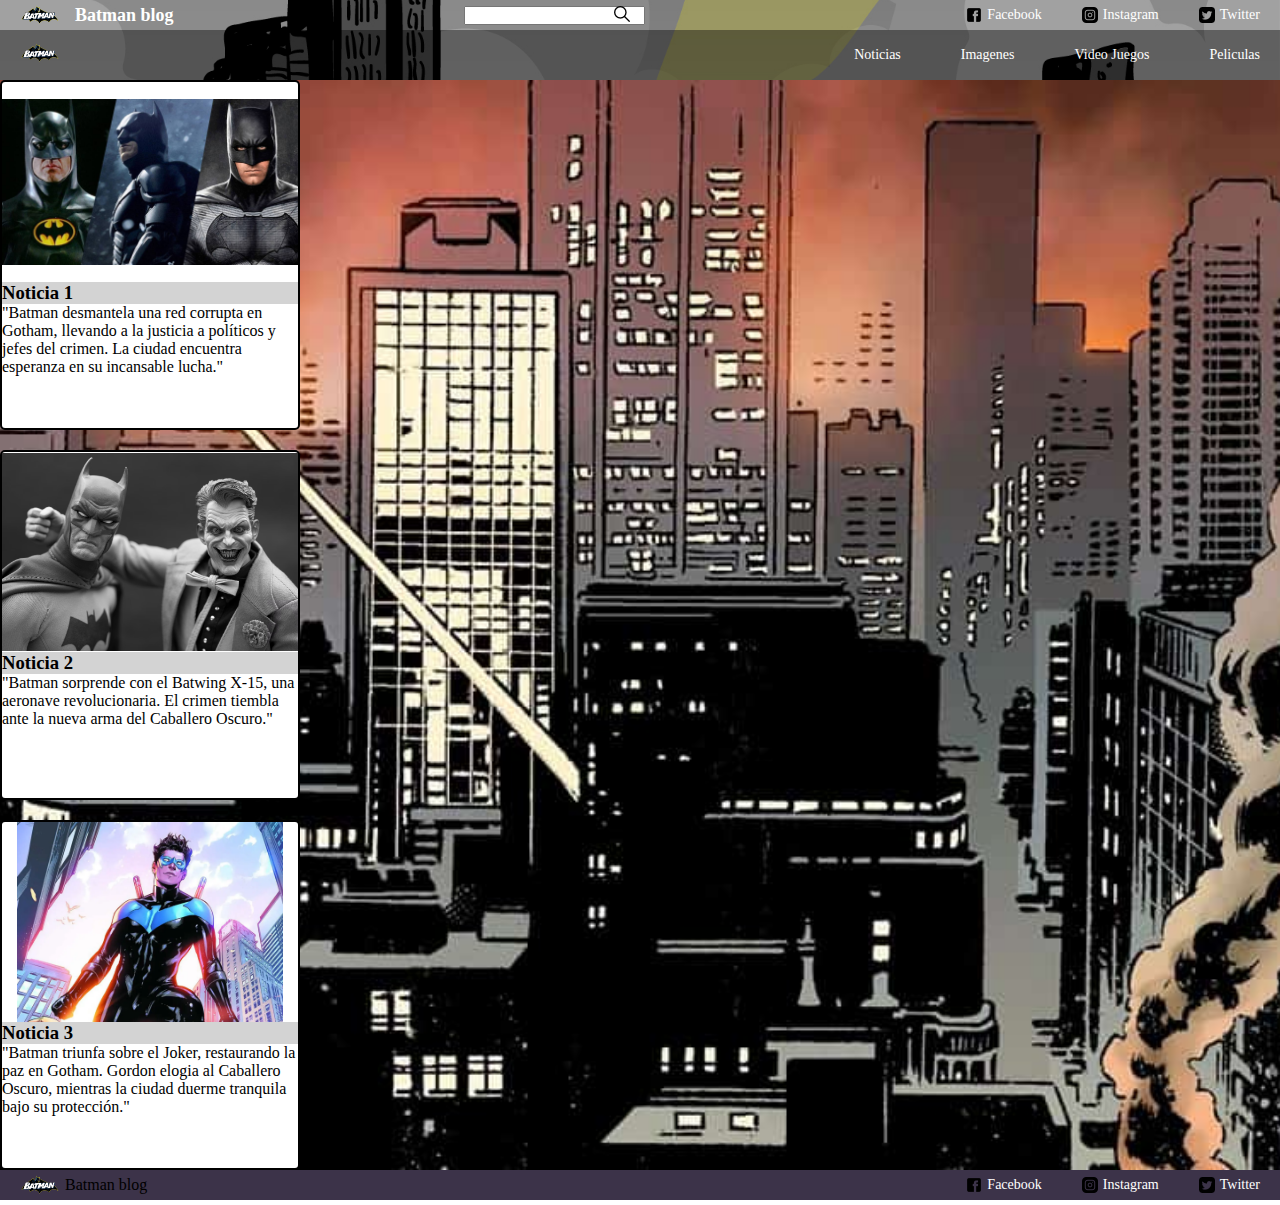
<file: index.html>
<!DOCTYPE html>
<html lang="en">
<head>
    <meta charset="UTF-8">
    <meta name="viewport" content="width=device-width, initial-scale=1.0">
    <title>Document</title>
    <link rel="stylesheet" href="css\style3.css">
</head>
<body>
    <header>
        <div class="header-div"><!--primer header-->
            <div class="logo-container">
                <img src="./assets/img/batman-1-logo-png-transparent.png" alt="">
                <h1>Batman blog</h1>
            </div>
                   <section class="select">
                <form action="">
                    <label for="">
                        <input type="search">
                    </label>
                </form>
                <img src="./assets/img/loupe.png" alt="">
            </section>
            <div>
            <ul>
                <li><a href="https://www.facebook.com/">Facebook<img src="./assets/img/facebook.png" alt=""></a></li>
                <li><a href="https://www.instagram.com/">Instagram<img src="./assets/img/instagram.png" alt=""></a></li>
                <li><a href="https://twitter.com/?lang=en">Twitter<img src="./assets/img/twitter-sign.png" alt=""></a></li>
            </ul>
            </div>
        </div>
        <nav class="header-nav"><!--Barra de navegacion  -->
            <div class="logo-container" >
                <a href="index.html"><img src="./assets/img/batman-1-logo-png-transparent.png" alt=""></a>
            </div>
            <div>
            <ul >
                <li><a href="./pages/noticias.html">Noticias</a></li>
                <li><a href="./pages/imagenes.html">Imagenes</a></li>
                <li><a href="./pages/videojuegos.html">Video Juegos</a></li>
                <li><a href="./pages/peliculas.html">Peliculas</a></li>
            </ul>
            </div>
        </nav>
    </header>
    <main class="main-principal">
        <section class="section-cards">
            <!--ESTO ES UNA CARD-->
            <div class="cards">
                <div class="clase-img">
                    <img src="./assets/img/batman-peliculas.jpg" alt="">
                </div>
                <div>
                    <h3>Noticia 1</h3>
                    <p>"Batman desmantela una red corrupta en Gotham, llevando a la justicia a políticos y jefes del crimen. La ciudad encuentra esperanza en su incansable lucha."</p>
                </div>
               
            </div>
            <div class="cards">
                <div class="clase-img">
                    <img src="./assets/img/batman-jocker.avif" alt="">
                </div>
                <div>
                    <h3>Noticia 2</h3>
                    <p>"Batman sorprende con el Batwing X-15, una aeronave revolucionaria. El crimen tiembla ante la nueva arma del Caballero Oscuro."</p>
                </div>
               
            </div>
            <div class="cards">
                <div class="clase-img">
                    <img src="./assets/img/nightwing-77.jpg" alt="">
                </div>
                <div>
                    <h3>Noticia 3</h3>
                    <p>"Batman triunfa sobre el Joker, restaurando la paz en Gotham. Gordon elogia al Caballero Oscuro, mientras la ciudad duerme tranquila bajo su protección."</p>
                </div>
               
            </div>
      
               
            </div>
        </section>
    </main>
    <footer>
        <div class="header-div footer-div"><!--primer header-->
            <div class="logo-container">
                <img src="./assets/img/batman-1-logo-png-transparent.png" alt="">
                <p>Batman blog</p>
            </div>
            <div>
            <ul>
                <li><a href="https://www.facebook.com/">Facebook<img src="./assets/img/facebook.png" alt=""></a></li>
                <li><a href="https://www.instagram.com/">Instagram<img src="./assets/img/instagram.png" alt=""></a></li>
                <li><a href="https://twitter.com/?lang=en">Twitter<img src="./assets/img/twitter-sign.png" alt=""></a></li>
            </ul>
            </div>
        </div>
    </footer>
</body>
</html>
</file>
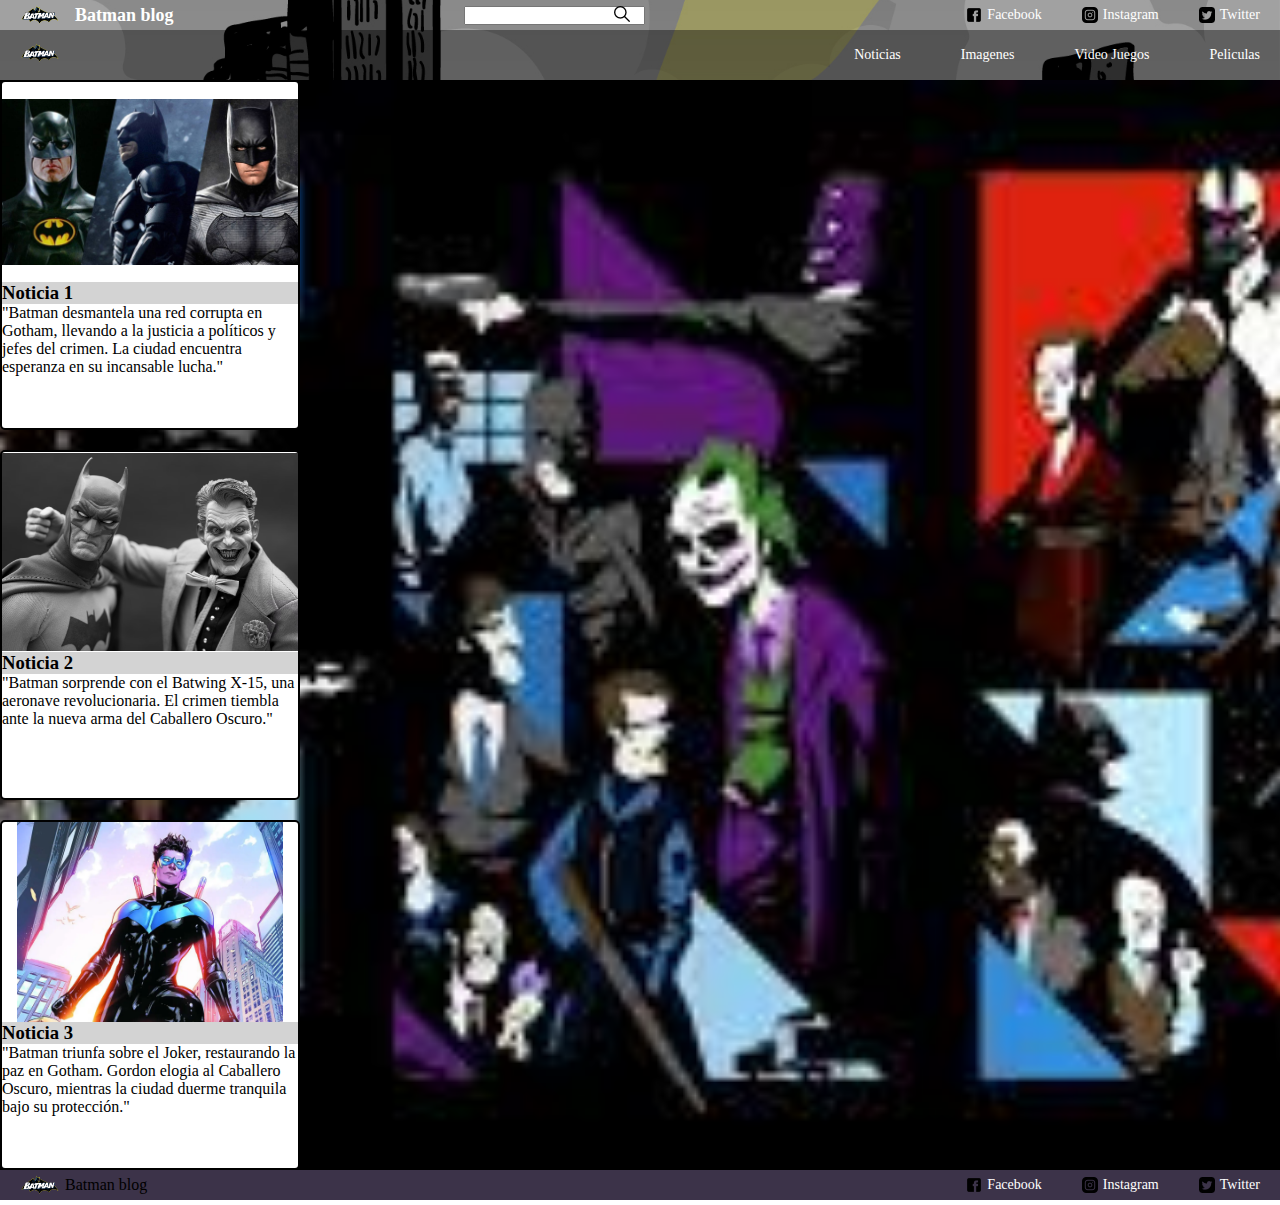
<file: pages/imagenes.html>
<!DOCTYPE html>
<html lang="en">
<head>
    <meta charset="UTF-8">
    <meta name="viewport" content="width=device-width, initial-scale=1.0">
    <title>Document</title>
    <link rel="stylesheet" href="../css/style3.css">
</head>
<body>
    <header>
        <div class="header-div"><!--primer header-->
            <div class="logo-container">
                <img src="../assets/img/batman-1-logo-png-transparent.png" alt="">
                <h1>Batman blog</h1>
            </div>
                   <section class="select">
                <form action="">
                    <label for="">
                        <input type="search">
                    </label>
                </form>
                <img src="../assets/img/loupe.png" alt="">
            </section>
            <div>
            <ul>
                <li><a href="https://www.facebook.com/">Facebook<img src="../assets/img/facebook.png" alt=""></a></li>
                <li><a href="https://www.instagram.com/">Instagram<img src="../assets/img/instagram.png" alt=""></a></li>
                <li><a href="https://twitter.com/?lang=en">Twitter<img src="../assets/img/twitter-sign.png" alt=""></a></li>
            </ul>
            </div>
        </div>
        <nav class="header-nav"><!--Barra de navegacion  -->
            <div class="logo-container" >
                <a href="../index.html"><img src="../assets/img/batman-1-logo-png-transparent.png" alt=""></a>
            </div>
            <div>
            <ul >
                <li><a href="../pages/noticias.html">Noticias</a></li>
                <li><a href="../pages/imagenes.html">Imagenes</a></li>
                <li><a href="../pages/videojuegos.html">Video Juegos</a></li>
                <li><a href="../pages/peliculas.html">Peliculas</a></li>
            </ul>
            </div>
        </nav>
    </header>
    <main class="main-imagenes">
        <section class="section-cards">
            <!--ESTO ES UNA CARD-->
            <div class="cards">
                <div class="clase-img">
                    <img src="../assets/img/batman-peliculas.jpg" alt="">
                </div>
                <div>
                    <h3>Noticia 1</h3>
                    <p>"Batman desmantela una red corrupta en Gotham, llevando a la justicia a políticos y jefes del crimen. La ciudad encuentra esperanza en su incansable lucha."</p>
                </div>
               
            </div>
            <div class="cards">
                <div class="clase-img">
                    <img src="../assets/img/batman-jocker.avif" alt="">
                </div>
                <div>
                    <h3>Noticia 2</h3>
                    <p>"Batman sorprende con el Batwing X-15, una aeronave revolucionaria. El crimen tiembla ante la nueva arma del Caballero Oscuro."</p>
                </div>
               
            </div>
            <div class="cards">
                <div class="clase-img">
                    <img src="../assets/img/nightwing-77.jpg" alt="">
                </div>
                <div>
                    <h3>Noticia 3</h3>
                    <p>"Batman triunfa sobre el Joker, restaurando la paz en Gotham. Gordon elogia al Caballero Oscuro, mientras la ciudad duerme tranquila bajo su protección."</p>
                </div>
               
            </div>
      
               
            </div>
        </section>
    </main>
    <footer>
        <div class="header-div footer-div">
            <div class="logo-container">
                <img src="../assets/img/batman-1-logo-png-transparent.png" alt="">
                <p>Batman blog</p>
            </div>
            <div>
            <ul>
                <li><a href="https://www.facebook.com/">Facebook<img src="../assets/img/facebook.png" alt=""></a></li>
                <li><a href="https://www.instagram.com/">Instagram<img src="../assets/img/instagram.png" alt=""></a></li>
                <li><a href="https://twitter.com/?lang=en">Twitter<img src="../assets/img/twitter-sign.png" alt=""></a></li>
            </ul>
            </div>
        </div>
    </footer>

</body>
</html>
</file>
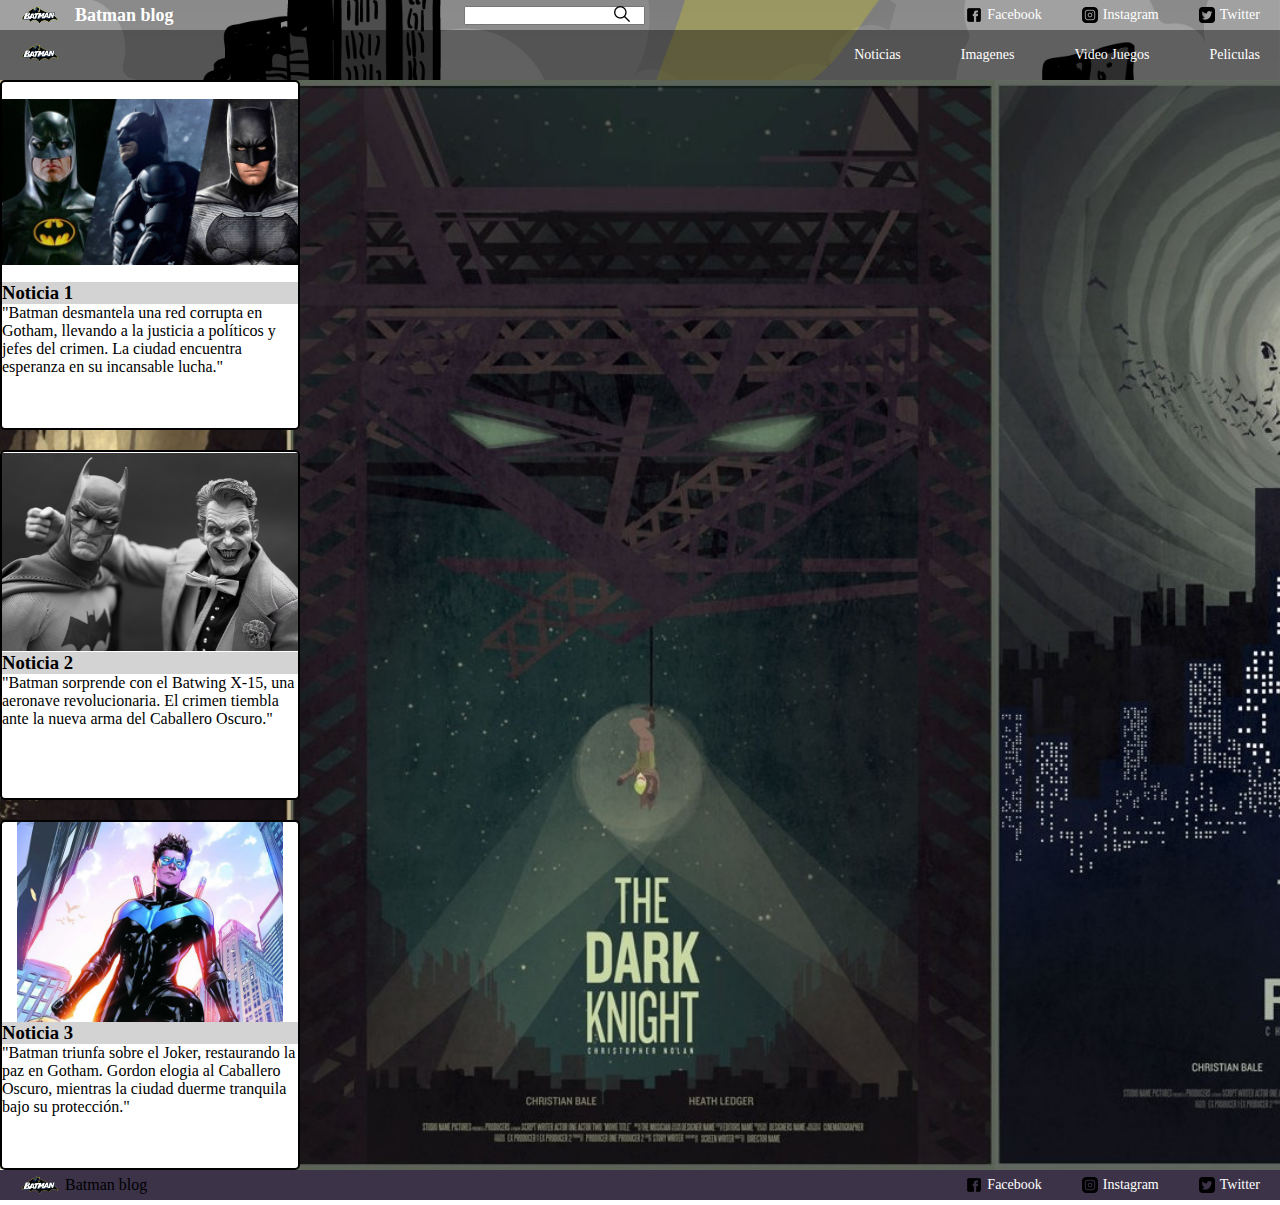
<file: pages/peliculas.html>
<!DOCTYPE html>
<html lang="en">
<head>
    <meta charset="UTF-8">
    <meta name="viewport" content="width=device-width, initial-scale=1.0">
    <title>Document</title>
    <link rel="stylesheet" href="../css/style3.css">
</head>
<body>
    <header>
        <div class="header-div"><!--primer header-->
            <div class="logo-container">
                <img src="../assets/img/batman-1-logo-png-transparent.png" alt="">
                <h1>Batman blog</h1>
            </div>
                   <section class="select">
                <form action="">
                    <label for="">
                        <input type="search">
                    </label>
                </form>
                <img src="../assets/img/loupe.png" alt="">
            </section>
            <div>
            <ul>
                <li><a href="https://www.facebook.com/">Facebook<img src="../assets/img/facebook.png" alt=""></a></li>
                <li><a href="https://www.instagram.com/">Instagram<img src="../assets/img/instagram.png" alt=""></a></li>
                <li><a href="https://twitter.com/?lang=en">Twitter<img src="../assets/img/twitter-sign.png" alt=""></a></li>
            </ul>
            </div>
        </div>
        <nav class="header-nav"><!--Barra de navegacion  -->
            <div class="logo-container" >
                <a href="../index.html"><img src="../assets/img/batman-1-logo-png-transparent.png" alt=""></a>
            </div>
            <div>
            <ul >
                <li><a href="../pages/noticias.html">Noticias</a></li>
                <li><a href="../pages/imagenes.html">Imagenes</a></li>
                <li><a href="../pages/videojuegos.html">Video Juegos</a></li>
                <li><a href="../pages/peliculas.html">Peliculas</a></li>
            </ul>
            </div>
        </nav>
    </header>
    <main class="main-peliculas">
        <section class="section-cards">
            <!--ESTO ES UNA CARD-->
            <div class="cards">
                <div class="clase-img">
                    <img src="../assets/img/batman-peliculas.jpg" alt="">
                </div>
                <div>
                    <h3>Noticia 1</h3>
                    <p>"Batman desmantela una red corrupta en Gotham, llevando a la justicia a políticos y jefes del crimen. La ciudad encuentra esperanza en su incansable lucha."</p>
                </div>
            </div>
            <div class="cards">
                <div class="clase-img">
                    <img src="../assets/img/batman-jocker.avif" alt="">
                </div>
                <div>
                    <h3>Noticia 2</h3>
                    <p>"Batman sorprende con el Batwing X-15, una aeronave revolucionaria. El crimen tiembla ante la nueva arma del Caballero Oscuro."</p>
                </div>
            </div>
            <div class="cards">
                <div class="clase-img">
                    <img src="../assets/img/nightwing-77.jpg" alt="">
                </div>
                <div>
                    <h3>Noticia 3</h3>
                    <p>"Batman triunfa sobre el Joker, restaurando la paz en Gotham. Gordon elogia al Caballero Oscuro, mientras la ciudad duerme tranquila bajo su protección."</p>
                </div>
            </div>
            </div>
        </section>
    </main>
    <footer>
        <div class="header-div footer-div">
            <div class="logo-container">
                <img src="../assets/img/batman-1-logo-png-transparent.png" alt="">
                <p>Batman blog</p>
            </div>
            <div>
            <ul>
                <li><a href="https://www.facebook.com/">Facebook<img src="../assets/img/facebook.png" alt=""></a></li>
                <li><a href="https://www.instagram.com/">Instagram<img src="../assets/img/instagram.png" alt=""></a></li>
                <li><a href="https://twitter.com/?lang=en">Twitter<img src="../assets/img/twitter-sign.png" alt=""></a></li>
            </ul>
            </div>
        </div>
    </footer>

</body>
</html>

 <!--ESTO ES UN comentario-->
</file>
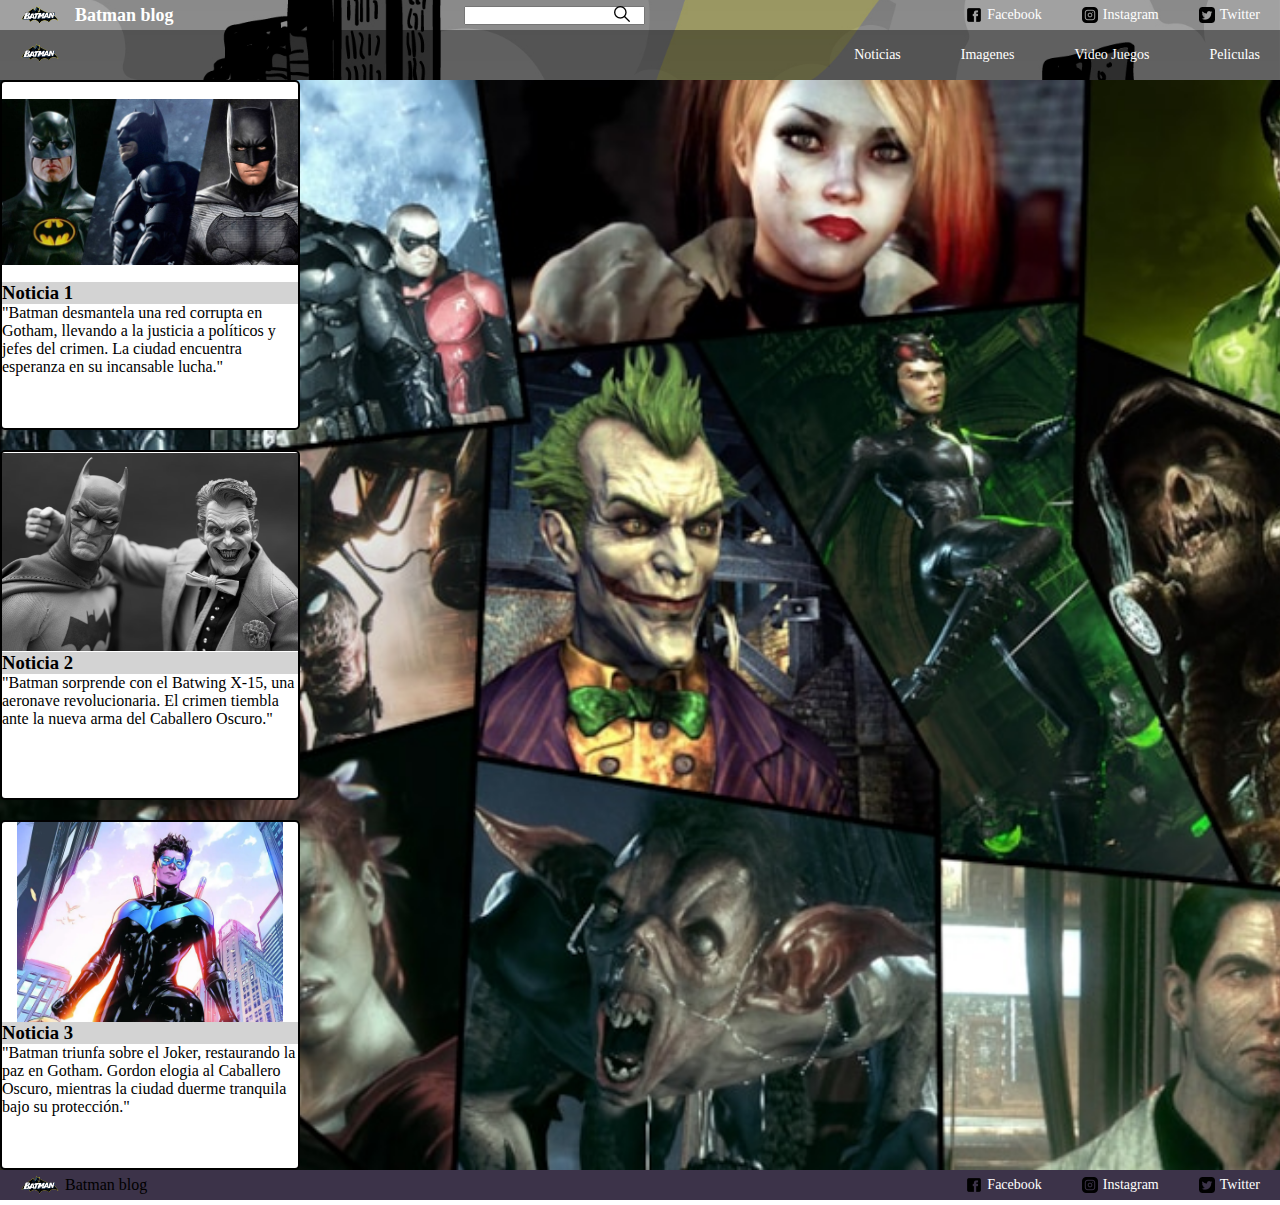
<file: pages/videojuegos.html>
<!DOCTYPE html>
<html lang="en">
<head>
    <meta charset="UTF-8">
    <meta name="viewport" content="width=device-width, initial-scale=1.0">
    <title>Document</title>
    <link rel="stylesheet" href="../css/style3.css">
</head>
<body>
    <header>
        <div class="header-div"><!--primer header-->
            <div class="logo-container">
                <img src="../assets/img/batman-1-logo-png-transparent.png" alt="">
                <h1>Batman blog</h1>
            </div>
                   <section class="select">
                <form action="">
                    <label for="">
                        <input type="search">
                    </label>
                </form>
                <img src="../assets/img/loupe.png" alt="">
            </section>
            <div>
            <ul>
                <li><a href="https://www.facebook.com/">Facebook<img src="../assets/img/facebook.png" alt=""></a></li>
                <li><a href="https://www.instagram.com/">Instagram<img src="../assets/img/instagram.png" alt=""></a></li>
                <li><a href="https://twitter.com/?lang=en">Twitter<img src="../assets/img/twitter-sign.png" alt=""></a></li>
            </ul>
            </div>
        </div>
        <nav class="header-nav"><!--Barra de navegacion  -->
            <div class="logo-container" >
                <a href="../index.html"><img src="../assets/img/batman-1-logo-png-transparent.png" alt=""></a>
            </div>
            <div>
            <ul >
                <li><a href="../pages/noticias.html">Noticias</a></li>
                <li><a href="../pages/imagenes.html">Imagenes</a></li>
                <li><a href="../pages/videojuegos.html">Video Juegos</a></li>
                <li><a href="../pages/peliculas.html">Peliculas</a></li>
            </ul>
            </div>
        </nav>
    </header>
    <main class="main-videojuegos">
        <section class="section-cards">
            <!--ESTO ES UNA CARD-->
            <div class="cards">
                <div class="clase-img">
                    <img src="../assets/img/batman-peliculas.jpg" alt="">
                </div>
                <div>
                    <h3>Noticia 1</h3>
                    <p>"Batman desmantela una red corrupta en Gotham, llevando a la justicia a políticos y jefes del crimen. La ciudad encuentra esperanza en su incansable lucha."</p>
                </div>
               
            </div>
            <div class="cards">
                <div class="clase-img">
                    <img src="../assets/img/batman-jocker.avif" alt="">
                </div>
                <div>
                    <h3>Noticia 2</h3>
                    <p>"Batman sorprende con el Batwing X-15, una aeronave revolucionaria. El crimen tiembla ante la nueva arma del Caballero Oscuro."</p>
                </div>
               
            </div>
            <div class="cards">
                <div class="clase-img">
                    <img src="../assets/img/nightwing-77.jpg" alt="">
                </div>
                <div>
                    <h3>Noticia 3</h3>
                    <p>"Batman triunfa sobre el Joker, restaurando la paz en Gotham. Gordon elogia al Caballero Oscuro, mientras la ciudad duerme tranquila bajo su protección."</p>
                </div>
               
            </div>
      
               
            </div>
        </section>
    </main>
    <footer>
        <div class="header-div footer-div">
            <div class="logo-container">
                <img src="../assets/img/batman-1-logo-png-transparent.png" alt="">
                <p>Batman blog</p>
            </div>
            <div>
            <ul>
                <li><a href="https://www.facebook.com/">Facebook<img src="../assets/img/facebook.png" alt=""></a></li>
                <li><a href="https://www.instagram.com/">Instagram<img src="../assets/img/instagram.png" alt=""></a></li>
                <li><a href="https://twitter.com/?lang=en">Twitter<img src="../assets/img/twitter-sign.png" alt=""></a></li>
            </ul>
            </div>
        </div>
    </footer>

</body>
</html>
</file>
<file: css/style3.css>
@import url('https://fonts.googleapis.com/css2?family=Open+Sans:wght@300;400&family=Roboto:wght@100;400;700&display=swap');

/* Reset de estilos */
* {
    margin: 0;
    padding: 0;
    box-sizing: border-box;
}

header {
    background-image: url("../assets/img/ciudad gotica.jpg");
    background-repeat: no-repeat;
    background-position: center;
    background-size: cover;
    position: sticky;
    width: 100%;
    z-index: 2;
    top: 0px;
    background-color: white;
}

.header-div {
    /*  background-color: rgb(4, 0, 11);*/
    display: flex;
    justify-content: space-between;
    align-items: center;
    height: 1.875rem;
    padding: 0 20px;
}

.header-div ul {
    list-style: none;
    display: flex;
    align-items: center;
}

.header-div ul li a {
    text-decoration: none;
    color: white;
    font-size: 14px;
    margin-left: 40px;
    display: flex;
    align-items: center;
    flex-direction: row-reverse;
}

.header-div ul li a img {
    vertical-align: middle;
    margin-right: 5px;
}

.select {
    position: relative;
}

.select img {
    position: absolute;
    top: 0;
    left: 150px;
}

.logo-container {
    display: flex;
    align-items: center;
    height: 100%;
}


.logo-container img {
    width: 40px;
    margin-right: 5px;
}

.logo-container h1 {
    font-size: 18px;
    margin: 10px;
    color: white;
}

.header-nav {
    background-color: #00000066;
    color: white;
    display: flex;
    align-items: center;
    height: 50px;
    padding: 0 20px;
    justify-content: space-between;

}

.header-nav ul {
    list-style: none;
    display: flex;
    justify-content: center;
    align-items: center;
}

.header-nav ul li {
    text-decoration: none;
    color: white;
    font-size: 14px;
    margin-left: 40px;
    display: flex;
    align-items: center;
}

.header-nav ul li a {
    text-decoration: none;
    color: white;
    font-size: 14px;
    margin-left: 20px;
    display: flex;
    align-items: center;

}


.main-principal {
    width: 100%;
    background-image: url("../assets/img/ciudad-gotica-principal.jpg");
    background-repeat: no-repeat;
    background-position: center;
    background-size: cover;
    position: sticky;
    width: 100%;
    background-color: white;
}

.main-noticias {
    width: 100%;
    background-image: url("../assets/img/817.jpg");
    background-repeat: no-repeat;
    background-position: center;
    background-size: cover;
    position: sticky;
    width: 100%;
    background-color: white;
}

.main-videojuegos {
    width: 100%;
    background-image: url("../assets/img/videoJuegoArkan.jpg");
    background-repeat: no-repeat;
    background-position: center;
    background-size: cover;
    position: sticky;
    width: 100%;
    background-color: white;
}

.main-imagenes {
    width: 100%;
    background-image: url("../assets/img/imagenes-batman.jpg");
    background-repeat: no-repeat;
    background-position: center;
    background-size: cover;
    position: sticky;
    width: 100%;
    background-color: white;
}

.main-peliculas {
    width: 100%;
    background-image: url("../assets/img/collage-artwork-The-Dark-Knight-Batman-Catwoman-Joker-206794-wallhere.com.jpg");
    background-repeat: no-repeat;
    background-position: center;
    background-size: cover;
    position: sticky;
    width: 100%;
    background-color: white;
}

.section-cards {
    display: flex;
    flex-direction: column;
    flex-wrap: wrap;
    justify-content: center;
    row-gap: 20px;
    column-gap: 20px;
}

.cards {
    width: 300px;
    height: 350px;
    background-color: white;
    border: 2px solid black;
    border-radius: .3125rem;
    position: relative;

}

.cards .clase-img {
    width: 100%;
    height: 200px;
}

.clase-img img {
    object-fit: contain;
    width: 100%;
    height: 100%;
}

.cards h3 {
    background-color: lightgrey;
    ;
}

.card-color {
    background-color: lightgoldenrodyellow;
}

.footer-div {
    background-color: rgb(60, 51, 73);
    display: flex;
    justify-content: space-between;
    align-items: center;
    height: 1.875rem;
    padding: 0 20px;
}



@media (max-width:1024px) {
    header {
        background-color: rgb(144, 236, 238);
        justify-content: space-around;
    }

    .navBar li a {
        color: black;
    }

    .navBar li a:hover {
        color: white;
    }
}

/* Tablets y móviles pequeños */
@media (max-width: 768px) {
    .header-div {
        flex-direction: column;
        align-items: center;
    }

    .header-div ul li {
        margin-top: 10px;
    }

    .header-nav {
        flex-direction: column;
        align-items: center;
        margin-top: 20px;
    }

    .header-nav ul li {
        margin-top: 10px;
    }

    .section-cards {
        justify-content: center;
    }

    .cards {
        flex: 1 1 100%;
    }
}

/* Móviles pequeños */
@media (max-width: 425px) {
    header {
        padding: 5px;
    }

    .header-div h1 {
        font-size: 16px;
    }

    .header-div ul li a img,
    .header-nav ul li a img,
    .footer-div ul li a img {
        width: 20px;
    }

    .footer-div p {
        font-size: 14px;
    }
}

@media (max-width: 375px) {
    header {
        padding: 5px;
    }

    .header-div h1 {
        font-size: 16px;
    }

    .header-div ul li a img,
    .header-nav ul li a img,
    .footer-div ul li a img {
        width: 20px;
    }

    .footer-div p {
        font-size: 14px;
    }

    /* Ajuste para las tarjetas en resolución 375px */
    .section-cards {
        justify-content: center;
        gap: 10px;
    }

    .cards {
        flex: 1 1 90%;
        max-width: 90%;
    }

    .cards h3 {
        font-size: 16px;
    }
}

/* Móviles pequeños - Resolución 320px */
@media (max-width: 320px) {
    header {
        padding: 5px;
    }

    .header-div h1 {
        font-size: 14px;
    }

    .header-div ul li a img,
    .header-nav ul li a img,
    .footer-div ul li a img {
        width: 18px;
    }

    .footer-div p {
        font-size: 12px;
    }

    /* Ajuste para las tarjetas en resolución 320px */
    .section-cards {
        justify-content: center;
        gap: 5px;
    }

    .cards {
        flex: 1 1 100%;
        max-width: 100%;
    }

    .cards h3 {
        font-size: 14px;
    }
}
</file>
